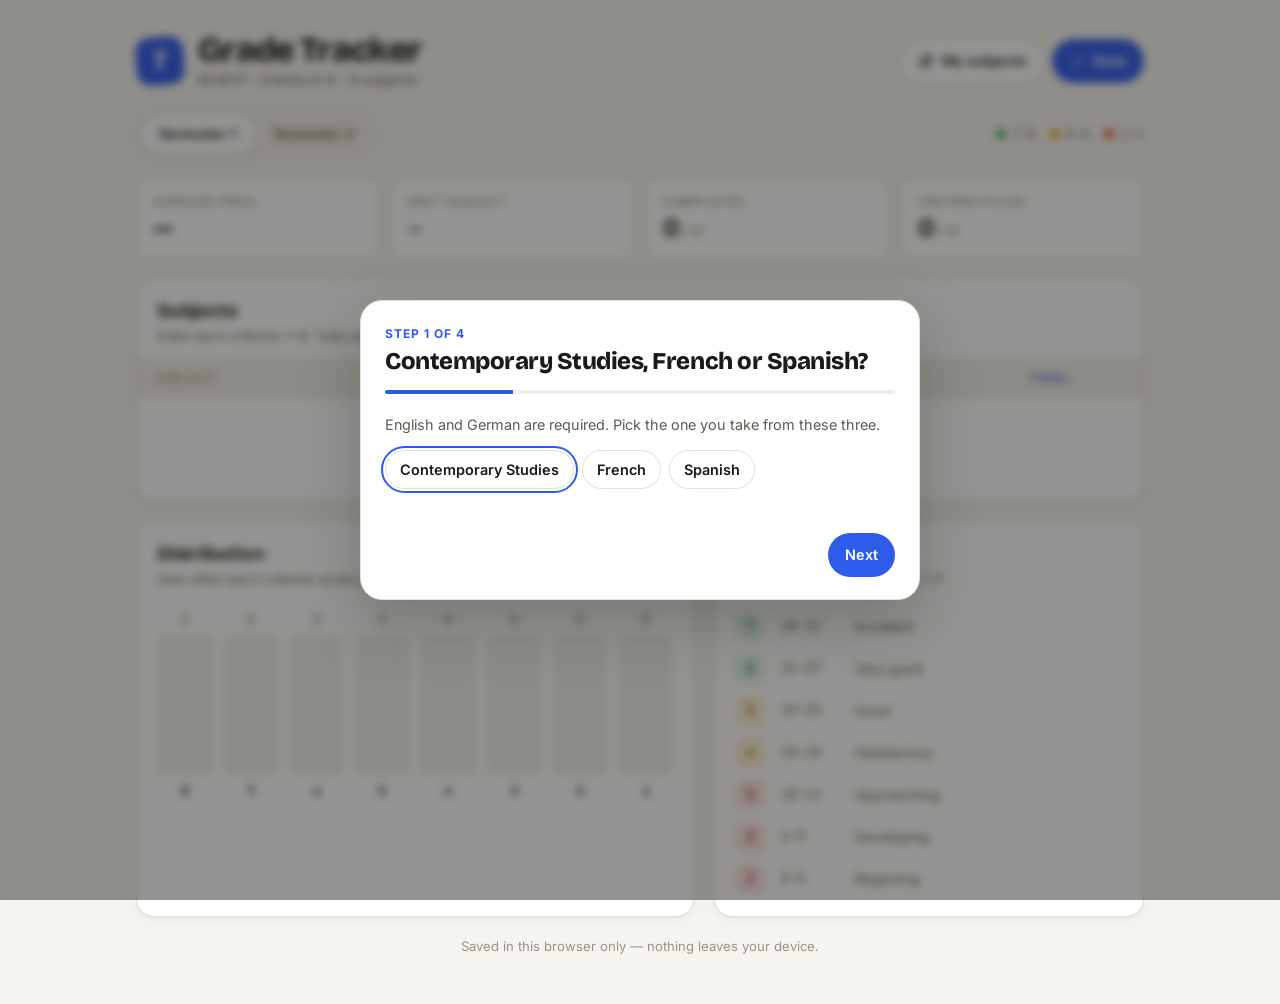
<file: index.html>
<!doctype html>
<html lang="en">
  <head>
    <meta charset="UTF-8" />
    <meta name="viewport" content="width=device-width, initial-scale=1.0" />
    <title>Grade Tracker</title>
    <link rel="preconnect" href="https://fonts.googleapis.com" />
    <link rel="preconnect" href="https://fonts.gstatic.com" crossorigin />
    <link href="https://fonts.googleapis.com/css2?family=Bricolage+Grotesque:opsz,wght@12..96,400;12..96,600;12..96,700;12..96,800&family=Inter:wght@400;500;600&family=JetBrains+Mono:wght@400;600;700&display=swap" rel="stylesheet" />
    <link rel="stylesheet" href="style.css" />
  </head>
  <body>
    <div id="toast" class="toast" role="status" aria-live="polite"></div>

    <main class="page">
      <!-- ═══════════ HEADER ═══════════ -->
      <header class="top">
        <div class="brand">
          <div class="brand-mark" aria-hidden="true">7</div>
          <div>
            <h1 class="brand-title">Grade Tracker</h1>
            <p class="brand-sub">IB MYP · Criteria A–D · <span id="subject-count">0</span> subjects</p>
          </div>
        </div>
        <div class="top-actions">
          <button id="setup-btn" class="btn btn-ghost" type="button">
            <svg viewBox="0 0 20 20" fill="currentColor" aria-hidden="true"><path d="M5.433 13.917l1.262-3.155A4 4 0 0 1 7.58 9.42l6.92-6.918a2.121 2.121 0 0 1 3 3l-6.92 6.918c-.383.383-.84.685-1.343.886l-3.154 1.262a.5.5 0 0 1-.65-.65z"/><path d="M3.5 5.75c0-.69.56-1.25 1.25-1.25H10A.75.75 0 0 0 10 3H4.75A2.75 2.75 0 0 0 2 5.75v9.5A2.75 2.75 0 0 0 4.75 18h9.5A2.75 2.75 0 0 0 17 15.25V10a.75.75 0 0 0-1.5 0v5.25c0 .69-.56 1.25-1.25 1.25h-9.5c-.69 0-1.25-.56-1.25-1.25v-9.5z"/></svg>
            My subjects
          </button>
          <button id="save-btn" class="btn btn-primary" type="button">
            <svg viewBox="0 0 20 20" fill="currentColor" aria-hidden="true"><path fill-rule="evenodd" d="M16.704 4.153a.75.75 0 0 1 .143 1.052l-8 10.5a.75.75 0 0 1-1.127.075l-4.5-4.5a.75.75 0 0 1 1.06-1.06l3.894 3.893 7.48-9.817a.75.75 0 0 1 1.05-.143z" clip-rule="evenodd"/></svg>
            <span class="save-label">Save</span>
          </button>
        </div>
      </header>

      <!-- ═══════════ SEMESTER SWITCH + SUMMARY ═══════════ -->
      <div class="toolbar">
        <div class="segmented" role="tablist" aria-label="Select semester">
          <button class="seg-btn active" data-sem="sem1" role="tab" aria-selected="true">Semester 1</button>
          <button class="seg-btn" data-sem="sem2" role="tab" aria-selected="false">Semester 2</button>
        </div>
        <div class="legend" aria-label="Colour key">
          <span class="dot dot-green"></span>7–8
          <span class="dot dot-yellow"></span>5–6
          <span class="dot dot-red"></span>1–4
        </div>
      </div>

      <section class="stats" aria-label="Semester summary">
        <div class="stat">
          <span class="stat-label">Average final</span>
          <span class="stat-value" id="stat-avg">—</span>
        </div>
        <div class="stat">
          <span class="stat-label">Best subject</span>
          <span class="stat-value stat-text" id="stat-best">—</span>
        </div>
        <div class="stat">
          <span class="stat-label">Completed</span>
          <span class="stat-value"><span id="stat-done">0</span><small> / <span id="stat-total">0</span></small></span>
        </div>
        <div class="stat">
          <span class="stat-label">Criteria filled</span>
          <span class="stat-value"><span id="stat-filled">0</span><small> / <span id="stat-possible">0</span></small></span>
        </div>
      </section>

      <!-- ═══════════ GRADE TABLE ═══════════ -->
      <section class="card" aria-labelledby="grades-title">
        <div class="card-head">
          <h2 id="grades-title" class="card-title">Subjects</h2>
          <p class="card-sub">Enter each criterion 1–8. Total and final grade fill in automatically.</p>
        </div>
        <div class="table-scroll">
          <table>
            <thead>
              <tr>
                <th scope="col" class="th-subject">Subject</th>
                <th scope="col">A</th>
                <th scope="col">B</th>
                <th scope="col">C</th>
                <th scope="col">D</th>
                <th scope="col" class="th-total">Total</th>
                <th scope="col" class="th-final">Final</th>
              </tr>
            </thead>
            <tbody id="grade-body"><!-- rendered by script.js --></tbody>
          </table>
        </div>
      </section>

      <!-- ═══════════ DISTRIBUTION + SCALE ═══════════ -->
      <div class="two-col">
        <section class="card" aria-labelledby="dist-title">
          <div class="card-head">
            <h2 id="dist-title" class="card-title">Distribution</h2>
            <p class="card-sub">How often each criterion score appears this semester</p>
          </div>
          <div class="dist-bars" id="dist-bars"></div>
        </section>

        <section class="card" aria-labelledby="scale-title">
          <div class="card-head">
            <h2 id="scale-title" class="card-title">Final grade scale</h2>
            <p class="card-sub">Total out of 32 → MYP grade 1–7</p>
          </div>
          <ol class="scale">
            <li class="s7"><b>7</b><span>28–32</span><em>Excellent</em></li>
            <li class="s6"><b>6</b><span>24–27</span><em>Very good</em></li>
            <li class="s5"><b>5</b><span>19–23</span><em>Good</em></li>
            <li class="s4"><b>4</b><span>15–18</span><em>Satisfactory</em></li>
            <li class="s3"><b>3</b><span>10–14</span><em>Approaching</em></li>
            <li class="s2"><b>2</b><span>6–9</span><em>Developing</em></li>
            <li class="s1"><b>1</b><span>0–5</span><em>Beginning</em></li>
          </ol>
        </section>
      </div>

      <footer class="foot">Saved in this browser only — nothing leaves your device.</footer>
    </main>

    <!-- ═══════════ SETUP DIALOG ═══════════ -->
    <dialog id="setup" class="setup" aria-labelledby="setup-title">
      <form id="setup-form" method="dialog">
        <div class="setup-head">
          <p class="setup-step" id="setup-step">Step 1 of 4</p>
          <h2 id="setup-title" class="setup-title">What subjects do you have?</h2>
          <div class="progress" aria-hidden="true"><span id="setup-progress"></span></div>
        </div>

        <div class="setup-body" id="setup-body"><!-- rendered by script.js --></div>

        <p class="setup-error" id="setup-error" role="alert"></p>

        <div class="setup-foot">
          <button type="button" class="btn btn-ghost" id="setup-back">Back</button>
          <button type="button" class="btn btn-primary" id="setup-next">Next</button>
        </div>
      </form>
    </dialog>

    <script src="script.js"></script>
  </body>
</html>
</file>
<file: style.css>
/* ═══════════════════════════════════════════════
   Grade Tracker — style.css
   Clean, warm-neutral light theme with automatic dark mode.
   Bricolage Grotesque (display) · Inter (UI) · JetBrains Mono (numbers)
   ═══════════════════════════════════════════════ */

:root {
  --bg: #f6f4ef;
  --surface: #ffffff;
  --surface-2: #f1eee7;
  --border: #e4dfd4;
  --border-strong: #cfc8b9;
  --text-1: #1c1a17;
  --text-2: #5f5a50;
  --text-3: #9a9385;

  --accent: #2f5bea;
  --accent-soft: #e6ecfd;
  --accent-text: #ffffff;

  --green-bg: #e3f4ea;  --green-fg: #17663b;  --green-bar: #34a865;
  --yellow-bg: #fdf1d6; --yellow-fg: #8a5a00; --yellow-bar: #e5a612;
  --red-bg: #fbe4e1;    --red-fg: #a3271b;    --red-bar: #e0533f;

  --tag-core: #8a8478;
  --tag-option: #2f5bea;
  --tag-humanities: #c2410c;
  --tag-design: #8b3fd9;
  --tag-extra: #0f8a83;

  --font-display: 'Bricolage Grotesque', system-ui, sans-serif;
  --font-ui: 'Inter', system-ui, sans-serif;
  --font-mono: 'JetBrains Mono', ui-monospace, monospace;

  --r-sm: 8px;
  --r-md: 12px;
  --r-lg: 18px;
  --shadow: 0 1px 2px rgba(28,26,23,.05), 0 4px 16px rgba(28,26,23,.04);
  --shadow-pop: 0 20px 60px rgba(28,26,23,.25);
}

@media (prefers-color-scheme: dark) {
  :root {
    --bg: #121211;
    --surface: #1b1b19;
    --surface-2: #242421;
    --border: #2f2e2b;
    --border-strong: #45433e;
    --text-1: #f1eee7;
    --text-2: #b0aa9d;
    --text-3: #77726a;

    --accent: #7b9bff;
    --accent-soft: #1f2846;
    --accent-text: #0d1430;

    --green-bg: #15301f;  --green-fg: #6fdc9b;  --green-bar: #3fbf73;
    --yellow-bg: #33280f; --yellow-fg: #f5c451; --yellow-bar: #e5a612;
    --red-bg: #3a1a16;    --red-fg: #ff8f80;    --red-bar: #e8604d;

    --tag-core: #9a9385;
    --tag-option: #7b9bff;
    --tag-humanities: #fb8a4c;
    --tag-design: #b98bff;
    --tag-extra: #3cc7bf;

    --shadow: 0 1px 2px rgba(0,0,0,.3);
    --shadow-pop: 0 20px 60px rgba(0,0,0,.6);
  }
}

*, *::before, *::after { box-sizing: border-box; margin: 0; padding: 0; }

body {
  min-height: 100vh;
  background: var(--bg);
  color: var(--text-1);
  font-family: var(--font-ui);
  font-size: 15px;
  line-height: 1.5;
  -webkit-font-smoothing: antialiased;
}

button { font: inherit; color: inherit; cursor: pointer; }
[hidden] { display: none !important; }

.page {
  max-width: 1040px;
  margin: 0 auto;
  padding: 32px 16px 48px;
  display: flex;
  flex-direction: column;
  gap: 20px;
}

/* ── Header ───────────────────────────────────── */
.top {
  display: flex;
  align-items: center;
  justify-content: space-between;
  gap: 16px;
  flex-wrap: wrap;
}
.brand { display: flex; align-items: center; gap: 14px; }
.brand-mark {
  width: 48px; height: 48px;
  display: grid; place-items: center;
  border-radius: 14px;
  background: var(--accent);
  color: var(--accent-text);
  font-family: var(--font-display);
  font-weight: 800;
  font-size: 1.6rem;
  transform: rotate(-4deg);
}
.brand-title {
  font-family: var(--font-display);
  font-weight: 800;
  font-size: clamp(1.6rem, 4vw, 2.1rem);
  letter-spacing: -.02em;
  line-height: 1.1;
}
.brand-sub { color: var(--text-2); font-size: .88rem; }
.top-actions { display: flex; gap: 8px; }

/* ── Buttons ──────────────────────────────────── */
.btn {
  display: inline-flex; align-items: center; gap: 8px;
  padding: 10px 16px;
  border-radius: 999px;
  border: 1px solid transparent;
  font-weight: 600;
  font-size: .9rem;
  transition: background .15s, border-color .15s, transform .1s;
}
.btn svg { width: 16px; height: 16px; }
.btn:active { transform: scale(.97); }
.btn:focus-visible { outline: 2px solid var(--accent); outline-offset: 2px; }
.btn-primary { background: var(--accent); color: var(--accent-text); }
.btn-primary:hover { filter: brightness(1.08); }
.btn-ghost { background: var(--surface); border-color: var(--border); }
.btn-ghost:hover { border-color: var(--border-strong); background: var(--surface-2); }
.btn-sm { padding: 7px 14px; font-size: .85rem; }

/* ── Toolbar ──────────────────────────────────── */
.toolbar {
  display: flex; align-items: center; justify-content: space-between;
  gap: 12px; flex-wrap: wrap;
}
.segmented {
  display: inline-flex;
  padding: 4px;
  background: var(--surface-2);
  border: 1px solid var(--border);
  border-radius: 999px;
}
.seg-btn {
  border: 0; background: none;
  padding: 8px 18px;
  border-radius: 999px;
  font-weight: 600; font-size: .9rem;
  color: var(--text-2);
  transition: background .15s, color .15s;
}
.seg-btn.active { background: var(--surface); color: var(--text-1); box-shadow: var(--shadow); }
.seg-btn:focus-visible { outline: 2px solid var(--accent); outline-offset: 2px; }

.legend { display: flex; align-items: center; gap: 6px; font-size: .82rem; color: var(--text-2); font-family: var(--font-mono); }
.dot { width: 10px; height: 10px; border-radius: 50%; margin-left: 8px; }
.dot-green { background: var(--green-bar); }
.dot-yellow { background: var(--yellow-bar); }
.dot-red { background: var(--red-bar); }

/* ── Stats ────────────────────────────────────── */
.stats {
  display: grid;
  grid-template-columns: repeat(4, minmax(0, 1fr));
  gap: 12px;
}
.stat {
  background: var(--surface);
  border: 1px solid var(--border);
  border-radius: var(--r-md);
  padding: 14px 16px;
  display: flex; flex-direction: column; gap: 2px;
  min-width: 0;
}
.stat-label { font-size: .75rem; text-transform: uppercase; letter-spacing: .06em; color: var(--text-3); font-weight: 600; }
.stat-value { font-family: var(--font-display); font-weight: 700; font-size: 1.6rem; line-height: 1.2; }
.stat-value small { font-size: .95rem; color: var(--text-3); font-weight: 600; }
.stat-text { font-size: 1.05rem; white-space: nowrap; overflow: hidden; text-overflow: ellipsis; padding-top: 6px; }

/* ── Cards ────────────────────────────────────── */
.card {
  background: var(--surface);
  border: 1px solid var(--border);
  border-radius: var(--r-lg);
  box-shadow: var(--shadow);
  overflow: hidden;
}
.card-head { padding: 18px 20px 12px; }
.card-title { font-family: var(--font-display); font-weight: 700; font-size: 1.2rem; letter-spacing: -.01em; }
.card-sub { color: var(--text-2); font-size: .85rem; }

/* ── Table ────────────────────────────────────── */
.table-scroll { overflow-x: auto; }
table { width: 100%; border-collapse: collapse; min-width: 600px; }
thead th {
  font-size: .72rem; text-transform: uppercase; letter-spacing: .08em;
  color: var(--text-3); font-weight: 600;
  padding: 10px 6px;
  border-top: 1px solid var(--border);
  border-bottom: 1px solid var(--border);
  background: var(--surface-2);
}
.th-subject { text-align: left; padding-left: 20px; }
.th-final { color: var(--accent); }
tbody tr { border-bottom: 1px solid var(--border); }
tbody tr:last-child { border-bottom: 0; }
tbody tr:hover { background: color-mix(in srgb, var(--surface-2) 50%, transparent); }

.subject {
  text-align: left;
  padding: 10px 12px 10px 20px;
  display: grid;
  grid-template-columns: 10px 1fr;
  column-gap: 10px;
  align-items: center;
  min-width: 200px;
}
.tag { width: 10px; height: 10px; border-radius: 3px; grid-row: span 2; }
.tag-core { background: var(--tag-core); }
.tag-option { background: var(--tag-option); }
.tag-humanities { background: var(--tag-humanities); }
.tag-design { background: var(--tag-design); }
.tag-extra { background: var(--tag-extra); }
.subject-name { font-weight: 600; }
.subject-group { font-size: .72rem; color: var(--text-3); font-weight: 500; }

.cell { padding: 6px 4px; text-align: center; width: 72px; }
.cell input, .cell output {
  display: block;
  width: 52px; height: 42px;
  margin: 0 auto;
  border-radius: var(--r-sm);
  border: 1px solid var(--border);
  background: var(--bg);
  color: var(--text-1);
  font-family: var(--font-mono);
  font-weight: 600;
  font-size: 1.05rem;
  text-align: center;
  line-height: 40px;
  transition: background .15s, border-color .15s, color .15s;
}
.cell input::placeholder { color: var(--text-3); font-weight: 400; }
.cell input:hover { border-color: var(--border-strong); }
.cell input:focus { outline: none; border-color: var(--accent); box-shadow: 0 0 0 3px var(--accent-soft); }

.cell.out output { border-style: dashed; background: transparent; color: var(--text-3); }
.cell.final output { font-size: 1.2rem; font-weight: 700; }

.tone-green input, .tone-green output { background: var(--green-bg) !important; color: var(--green-fg) !important; border-color: transparent !important; }
.tone-yellow input, .tone-yellow output { background: var(--yellow-bg) !important; color: var(--yellow-fg) !important; border-color: transparent !important; }
.tone-red input, .tone-red output { background: var(--red-bg) !important; color: var(--red-fg) !important; border-color: transparent !important; }

@keyframes pop { 0% { transform: scale(.85); } 60% { transform: scale(1.08); } 100% { transform: scale(1); } }
.pop output { animation: pop .3s ease both; }

.empty { padding: 40px 20px; text-align: center; color: var(--text-2); }

/* ── Distribution + scale ─────────────────────── */
.two-col { display: grid; grid-template-columns: 1.3fr 1fr; gap: 20px; }

.dist-bars {
  display: grid; grid-template-columns: repeat(8, 1fr);
  gap: 10px; padding: 8px 20px 20px; height: 220px;
}
.bar { display: flex; flex-direction: column; align-items: center; gap: 6px; min-width: 0; }
.bar-count { font-family: var(--font-mono); font-size: .8rem; color: var(--text-2); }
.bar-track {
  flex: 1; width: 100%;
  background: var(--surface-2);
  border-radius: 6px;
  display: flex; align-items: flex-end;
  overflow: hidden;
}
.bar-fill { width: 100%; height: 0; border-radius: 6px; transition: height .4s cubic-bezier(.2,.8,.2,1); }
.bar-fill.tone-green { background: var(--green-bar); }
.bar-fill.tone-yellow { background: var(--yellow-bar); }
.bar-fill.tone-red { background: var(--red-bar); }
.bar-label { font-family: var(--font-mono); font-weight: 600; font-size: .85rem; }

.scale { list-style: none; padding: 4px 12px 16px; }
.scale li {
  display: grid; grid-template-columns: 36px 64px 1fr;
  align-items: center; gap: 10px;
  padding: 6px 8px; border-radius: var(--r-sm);
  font-size: .88rem;
}
.scale b {
  width: 30px; height: 30px; display: grid; place-items: center;
  border-radius: 8px; font-family: var(--font-mono);
}
.scale span { font-family: var(--font-mono); color: var(--text-2); }
.scale em { font-style: normal; color: var(--text-2); }
.s7 b, .s6 b { background: var(--green-bg); color: var(--green-fg); }
.s5 b, .s4 b { background: var(--yellow-bg); color: var(--yellow-fg); }
.s3 b, .s2 b, .s1 b { background: var(--red-bg); color: var(--red-fg); }

.foot { text-align: center; color: var(--text-3); font-size: .82rem; }

/* ── Toast ────────────────────────────────────── */
.toast {
  position: fixed; left: 50%; bottom: 24px;
  transform: translate(-50%, 20px);
  background: var(--text-1); color: var(--bg);
  padding: 10px 18px; border-radius: 999px;
  font-weight: 600; font-size: .9rem;
  opacity: 0; pointer-events: none;
  transition: opacity .2s, transform .2s;
  z-index: 100;
}
.toast.visible { opacity: 1; transform: translate(-50%, 0); }

/* ═══════════════ SETUP DIALOG ═══════════════ */
.setup {
  margin: auto;
  width: min(560px, calc(100% - 32px));
  max-height: calc(100vh - 32px);
  border: 1px solid var(--border);
  border-radius: 22px;
  background: var(--surface);
  color: var(--text-1);
  box-shadow: var(--shadow-pop);
  padding: 0;
}
.setup::backdrop { background: rgba(20,18,15,.45); backdrop-filter: blur(4px); }
.setup[open] { animation: rise .25s cubic-bezier(.2,.8,.2,1); }
@keyframes rise { from { opacity: 0; transform: translateY(12px); } to { opacity: 1; transform: none; } }

.setup form { display: flex; flex-direction: column; max-height: calc(100vh - 34px); }
.setup-head { padding: 24px 24px 8px; }
.setup-step { font-size: .75rem; text-transform: uppercase; letter-spacing: .08em; color: var(--accent); font-weight: 700; }
.setup-title { font-family: var(--font-display); font-weight: 800; font-size: 1.5rem; letter-spacing: -.02em; line-height: 1.2; margin: 4px 0 14px; }
.progress { height: 4px; background: var(--surface-2); border-radius: 4px; overflow: hidden; }
.progress span { display: block; height: 100%; background: var(--accent); transition: width .3s; }

.setup-body { padding: 12px 24px; overflow-y: auto; display: flex; flex-direction: column; gap: 14px; }
.setup-hint { color: var(--text-2); font-size: .9rem; }

.chips { display: flex; flex-wrap: wrap; gap: 8px; }
.chip { position: relative; display: inline-flex; }
.chip input { position: absolute; opacity: 0; pointer-events: none; }
.chip > span, .chip-fixed, .chip-on {
  display: inline-flex; align-items: center; gap: 6px;
  padding: 8px 14px;
  border: 1.5px solid var(--border);
  border-radius: 999px;
  font-weight: 600; font-size: .9rem;
  background: var(--surface);
  cursor: pointer;
  transition: all .15s;
  user-select: none;
}
.chip > span:hover { border-color: var(--border-strong); }
.chip input:checked + span, .chip-on {
  background: var(--accent); border-color: var(--accent); color: var(--accent-text);
}
.chip input:checked + span::before { content: '✓'; font-size: .8rem; }
.chip input:focus-visible + span { outline: 2px solid var(--accent); outline-offset: 2px; }
.chip-fixed { background: var(--surface-2); color: var(--text-2); cursor: default; }
.chip-x { border: 0; background: none; color: inherit; font-size: 1.1rem; line-height: 1; padding: 0 0 0 2px; opacity: .8; }
.chip-x:hover { opacity: 1; }
.fixed-list { display: flex; flex-wrap: wrap; gap: 8px; }

.add-row { display: flex; gap: 8px; }
.add-input {
  flex: 1; min-width: 0;
  padding: 8px 14px;
  border: 1.5px dashed var(--border-strong);
  border-radius: 999px;
  background: transparent; color: var(--text-1);
  font: inherit; font-size: .9rem;
}
.add-input:focus { outline: none; border-style: solid; border-color: var(--accent); }

.sem-block { display: flex; flex-direction: column; gap: 8px; }
.sem-block-title { font-size: .75rem; text-transform: uppercase; letter-spacing: .06em; color: var(--text-3); font-weight: 700; }
.link-btn { align-self: flex-start; border: 0; background: none; color: var(--accent); font-weight: 600; font-size: .88rem; padding: 0; }
.link-btn:hover { text-decoration: underline; }
.counter { font-size: .88rem; color: var(--text-2); }
.counter b { color: var(--accent); font-family: var(--font-mono); }
.muted { color: var(--text-3); font-size: .9rem; }

.review {
  display: grid; gap: 12px;
  padding: 14px; border-radius: var(--r-md);
  background: var(--surface-2);
}
.review-list { font-size: .9rem; margin-top: 2px; }

.setup-error { min-height: 1.4em; padding: 0 24px; color: var(--red-fg); font-size: .88rem; font-weight: 600; }
.setup-foot {
  display: flex; justify-content: space-between; gap: 8px;
  padding: 12px 24px 22px;
}
.setup-foot #setup-next { margin-left: auto; }

/* ── Responsive ───────────────────────────────── */
@media (max-width: 820px) {
  .two-col { grid-template-columns: 1fr; }
  .stats { grid-template-columns: repeat(2, minmax(0, 1fr)); }
}
@media (max-width: 520px) {
  .page { padding-top: 20px; }
  .top-actions { width: 100%; }
  .top-actions .btn { flex: 1; justify-content: center; }
  .legend { display: none; }
  .segmented { width: 100%; }
  .seg-btn { flex: 1; }
  .subject-group { display: none; }
  .dist-bars { gap: 6px; padding-inline: 14px; }
}

@media (prefers-reduced-motion: reduce) {
  *, *::before, *::after { animation: none !important; transition: none !important; }
}
</file>
